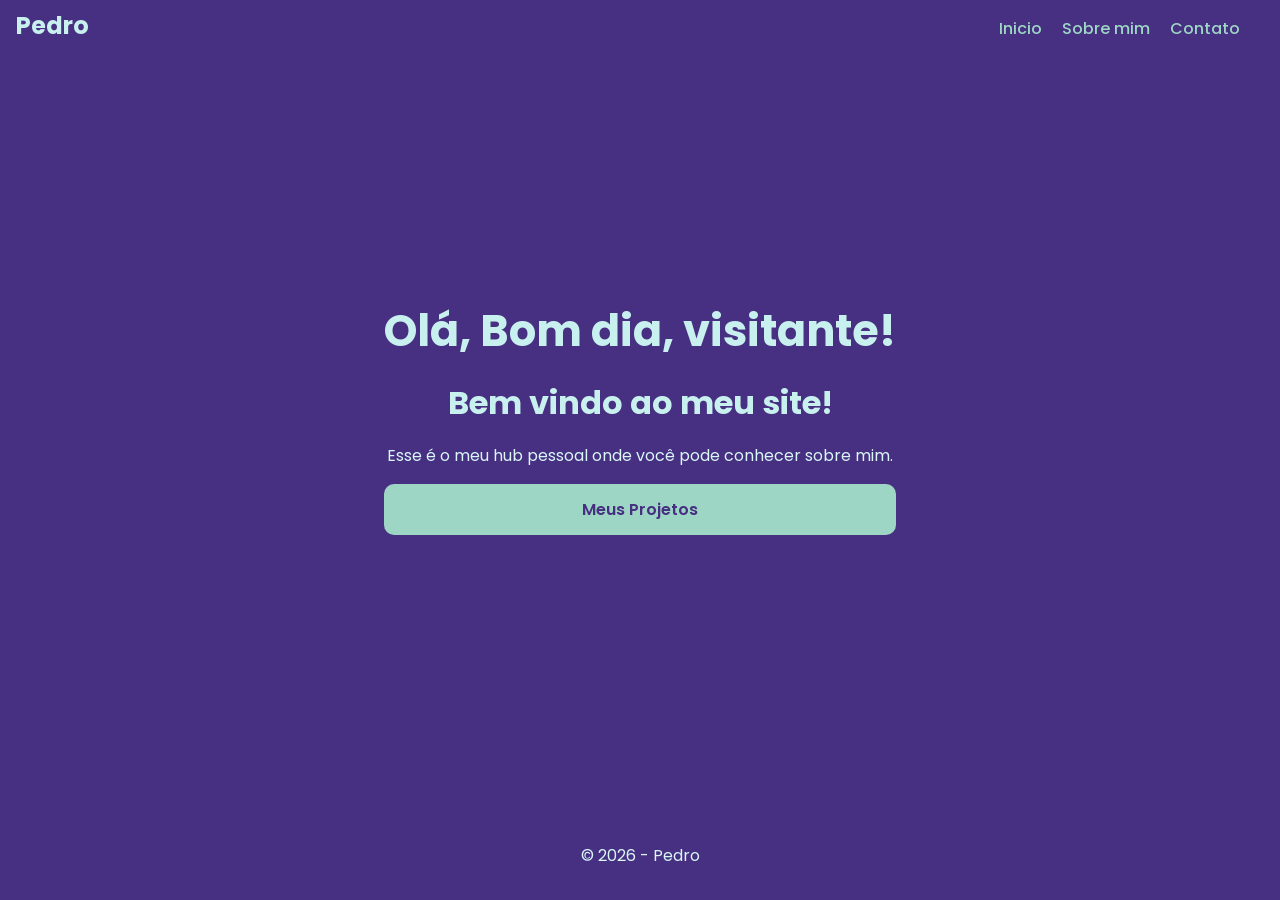
<file: index.html>
<!DOCTYPE html>
<html lang="en">
<head>
    <meta charset="UTF-8">
    <meta name="viewport" content="width=device-width, initial-scale=1.0">
    <title>Meu Hub</title>
    <link rel="stylesheet" href="style.css">
</head>
<body>
    <header>
        <div id="pedro">
           <h2>Pedro</h2> 
        </div>
        <section class="links">
            <nav>
            <a href="index.html">Inicio</a>
            <a href="sobre.html">Sobre mim</a>
            <a href="contato.html">Contato</a>
            </nav>
        </section>
    </header>
    <div class="home">
        <main>
           <section class="hero">
                <h1 id="saudacao">Olá, <span id="roleta-texto">Bom dia</span>, visitante!</h1> 
                <h2>Bem vindo ao meu site!</h2>
                <p>Esse é o meu hub pessoal onde você pode conhecer sobre mim.</p>
                <a class="botao" href="projetos.html">Meus Projetos</a>
                </section>
        </main>
        </div>
    <footer>
        <p>© 2026 - Pedro</p>
    </footer>
    <script>
        window.onload = function() {
           
            const textoVariante = document.getElementById("roleta-texto");
            
           
            const horaAtual = new Date().getHours();
            let saudacaoReal = "";

            if (horaAtual >= 5 && horaAtual < 12) {
                saudacaoReal = "Bom dia";
            } else if (horaAtual >= 12 && horaAtual < 18) {
                saudacaoReal = "Boa tarde";
            } else {
                saudacaoReal = "Boa noite";
            }

            
            const opcoes = ["Boa tarde", "Boa noite", "Bom dia"];
            let i = 0;
            
            
            const tempoTotalAnimacao = 1300; 
          
            const velocidadeTroca = 140; 

         
            const intervalo = setInterval(function() {
                textoVariante.textContent = opcoes[i];
                i = (i + 1) % opcoes.length;
            }, velocidadeTroca);

        
            setTimeout(function() {
                clearInterval(intervalo); 
                textoVariante.textContent = saudacaoReal;
            }, tempoTotalAnimacao);
        };
    </script>
</body>
</html>
</body>
</html>
</body>
</html>
</file>
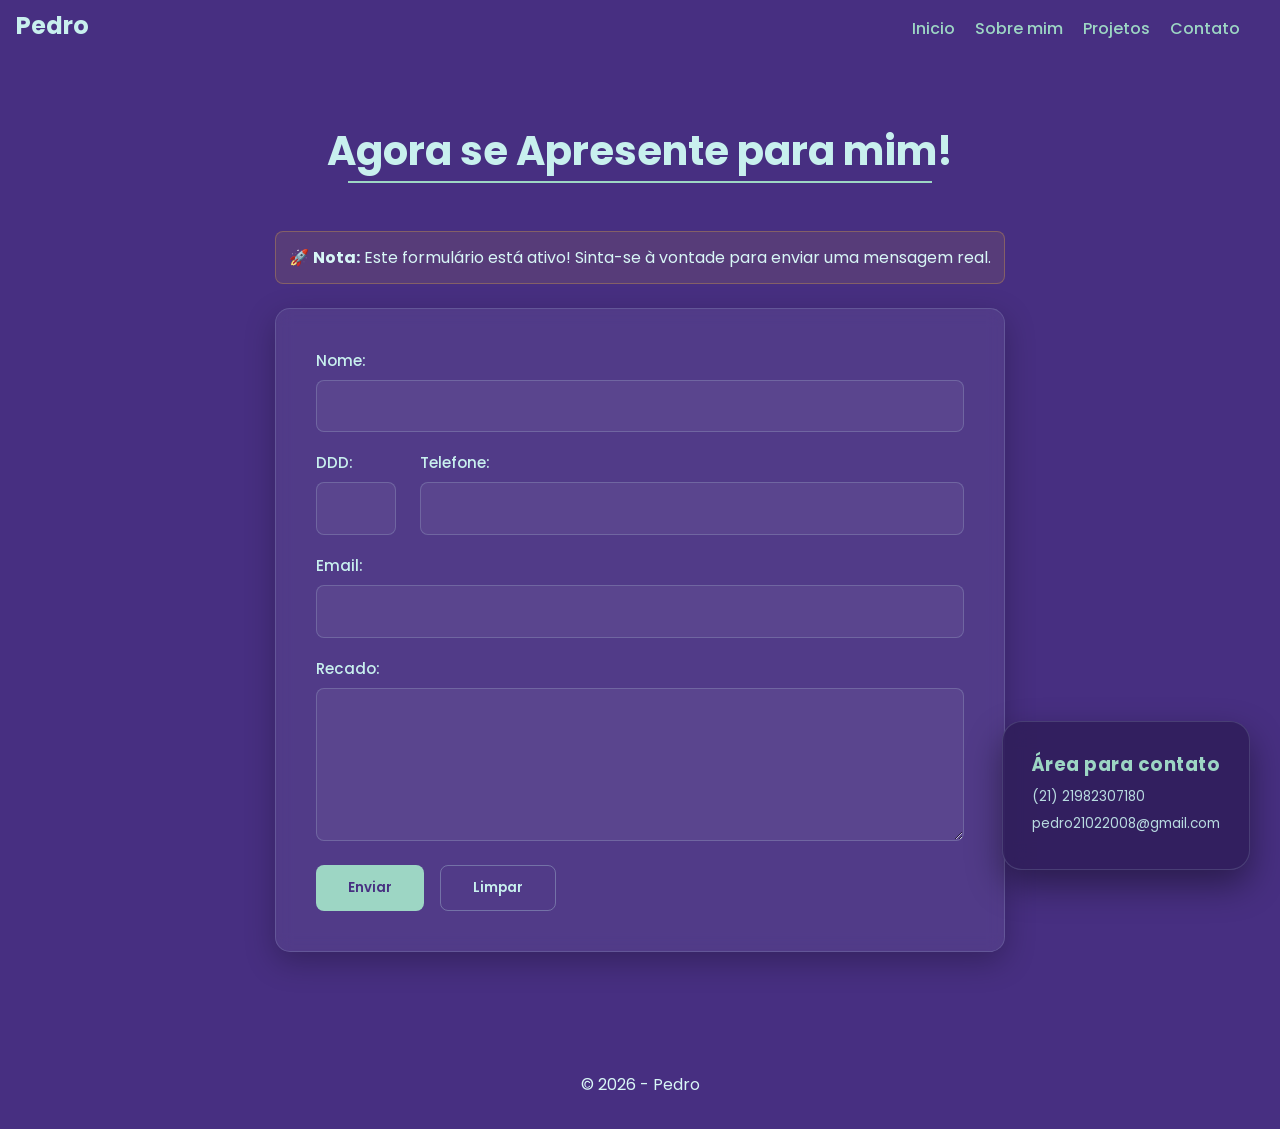
<file: contato.html>
<!DOCTYPE html>
<html lang="en">
<head>
    <meta charset="UTF-8">
    <meta name="viewport" content="width=device-width, initial-scale=1.0">
    <title>Meu Hub - Contato</title>
    <link rel="stylesheet" href="style.css">
</head>
<body>
    <header>
       <div id="pedro">
           <h2>Pedro</h2>
        </div>
        <section class="links">
            <nav>
                <a href="index.html">Inicio</a>
                <a href="sobre.html">Sobre mim</a>
                <a href="projetos.html">Projetos</a> 
                <a href="contato.html">Contato</a>
            </nav>
        </section>
    </header>

    <main>
        <div class="titulo-paginas">
            <h1>Agora se Apresente para mim!</h1>
            <hr class="linha-animada">
        </div>

        <div class="aviso-demonstrativo">
            <p>🚀 <strong>Nota:</strong> Este formulário está ativo! Sinta-se à vontade para enviar uma mensagem real.</p>
        </div>

        <form action="https://formspree.io/f/xdajenyl" method="POST" class="formulario-largo">
            
            <div class="campo">
                <label>Nome:</label>
                <input type="text" name="Nome" required>
            </div>

            <div class="linha-contato">
                <div class="campo campo-ddd">
                    <label>DDD:</label>
                    <input type="text" name="DDD" maxlength="2" required>
                </div>
                <div class="campo campo-tel">
                    <label>Telefone:</label>
                    <input type="text" name="Telefone" maxlength="9" required>
                </div>
            </div>

            <div class="campo">
                <label>Email:</label>
                <input type="email" name="Email" required> 
            </div>

            <div class="campo">
                <label>Recado:</label>
                <textarea name="Mensagem" rows="5" required></textarea>
            </div>

            <div class="botoes-form">
                <button type="submit">Enviar</button>
                <button type="reset">Limpar</button> 
            </div>
        </form>

        <div class="info-contato-flutuante">
            <h2>Área para contato</h2>
            <p>(21) 21982307180</p>
            <p>pedro21022008@gmail.com</p>
        </div>
    </main>

    <footer>
        <p>© 2026 - Pedro</p>
    </footer>
</body>
</html>
</file>
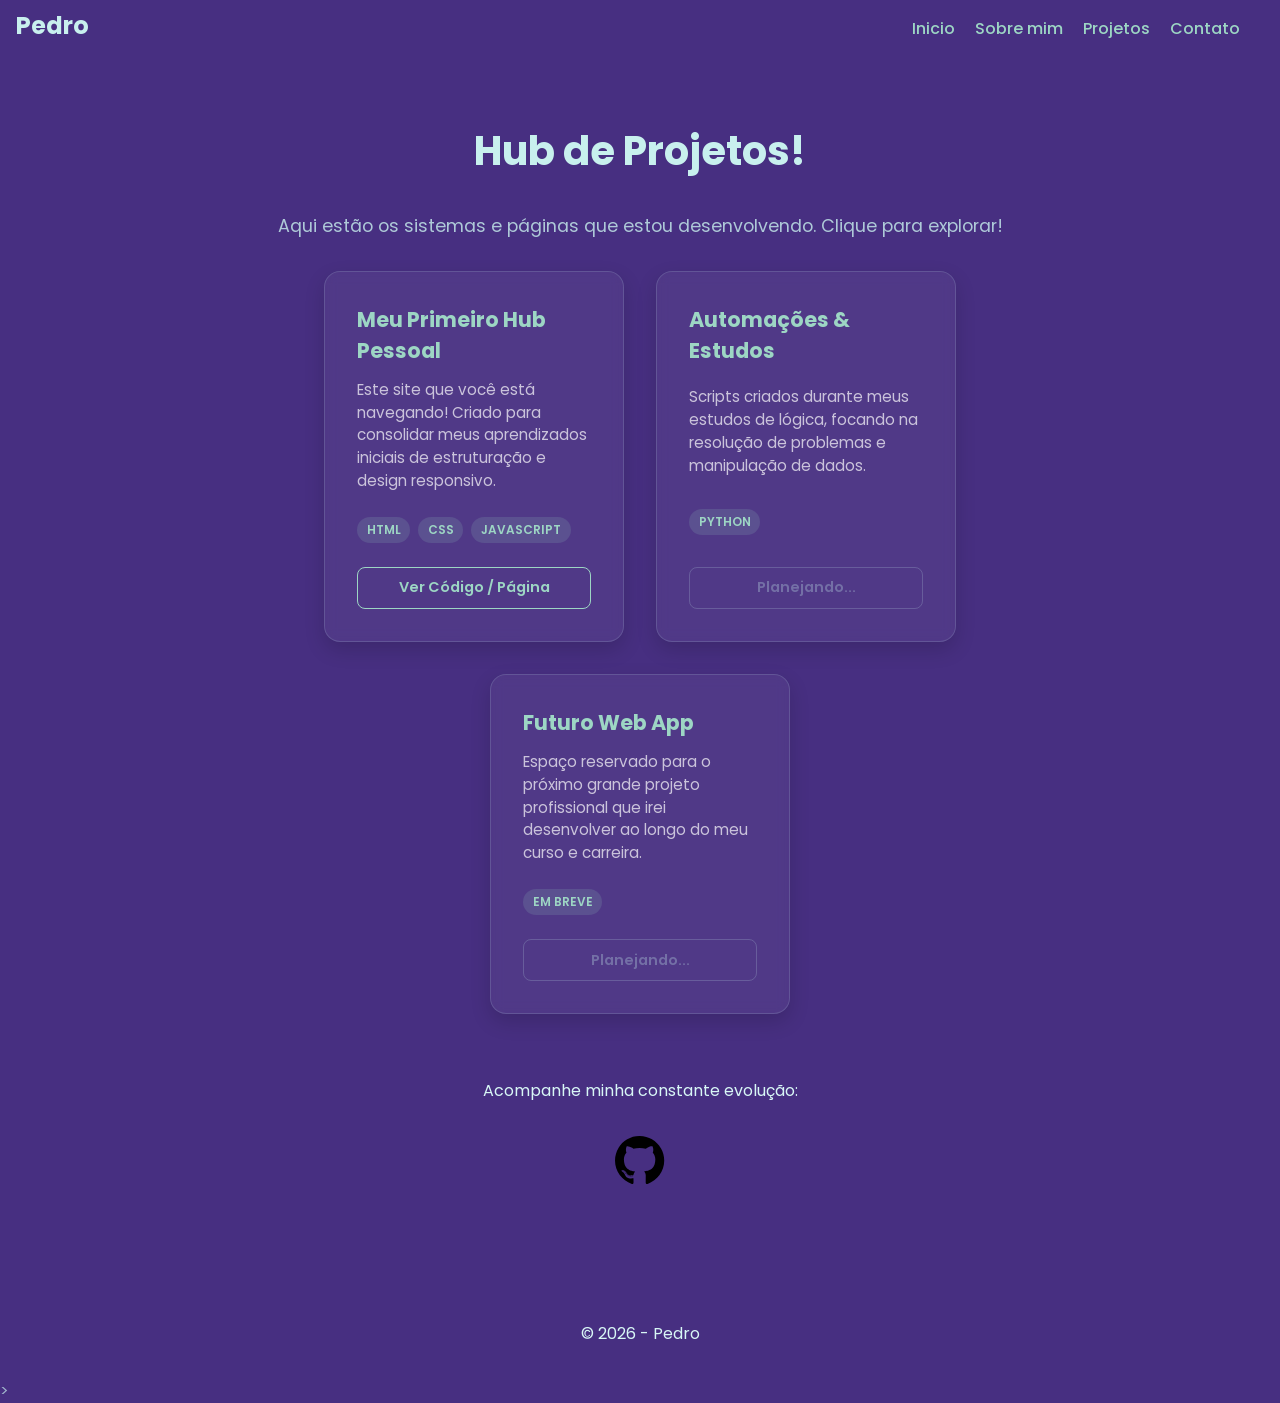
<file: projetos.html>
<!DOCTYPE html>
<html lang="en">
<head>
    <meta charset="UTF-8">
    <meta name="viewport" content="width=device-width, initial-scale=1.0">
    <title>Meu Hub - Projetos</title>
    <link rel="stylesheet" href="style.css">
</head>
 <body>
    <header>
        <div id="pedro">
           <h2>Pedro</h2>
        </div>
        <section class="links">
            <nav>
                <a href="index.html">Inicio</a>
                <a href="sobre.html">Sobre mim</a>
                <a href="projetos.html">Projetos</a> 
                <a href="contato.html">Contato</a>
            </nav>
        </section>
    </header>

    <main>
        <div class="titulo-paginas">
            <h1>Hub de Projetos!</h1>
        </div>
    
            <p class="subtitulo-projetos">Aqui estão os sistemas e páginas que estou desenvolvendo. Clique para explorar!</p>

        <div class="container-cards">
        
        <div class="card-projeto">
            <h3>Meu Primeiro Hub Pessoal</h3>
            <p>Este site que você está navegando! Criado para consolidar meus aprendizados iniciais de estruturação e design responsivo.</p>
            <div class="tags-linguagem">
                <span>HTML</span>
                <span>CSS</span>
                <span>JavaScript</span>
            </div>
            <a href="https://github.com/Pedro21022008/Primeiro-site" class="btn-projeto">Ver Código / Página</a>
        </div>

        <div class="card-projeto">
            <h3>Automações & Estudos</h3>
            <p>Scripts criados durante meus estudos de lógica, focando na resolução de problemas e manipulação de dados.</p>
            <div class="tags-linguagem">
                <span>PYTHON</span>
            </div>
           <a href="#/" class="btn-projeto desativado">Planejando...</a>
        </div>

        <div class="card-projeto">
            <h3>Futuro Web App</h3>
            <p>Espaço reservado para o próximo grande projeto profissional que irei desenvolver ao longo do meu curso e carreira.</p>
            <div class="tags-linguagem">
                <span>Em breve</span>
            </div>
            <a href="#/" class="btn-projeto desativado">Planejando...</a>
        </div>

        </div>

        <div class="github-secao">
            <p>Acompanhe minha constante evolução:</p>
            <a href="https://github.com/Pedro21022008" target="_blank">
            <img src="./imagens/github-svgrepo-com.svg" class="logo-github-projetos" alt="GitHub">
            </a>
        </div>
    </main>
    <footer>
        <p>© 2026 - Pedro</p>
    </footer>
</body>>
    
</body>
</html>
</file>
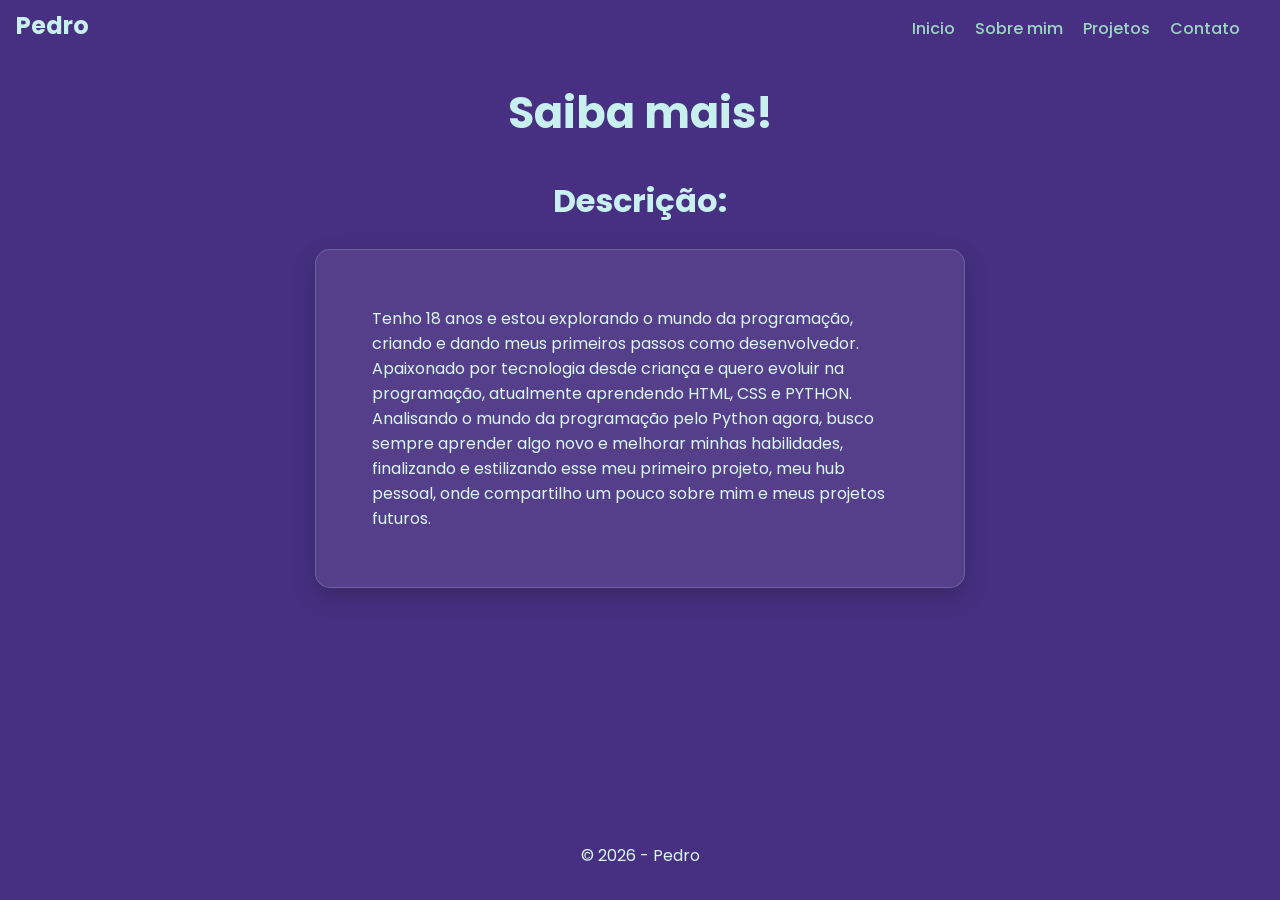
<file: sobre.html>
<!DOCTYPE html>
<html lang="en">
<head>
    <meta charset="UTF-8">
    <meta name="viewport" content="width=device-width, initial-scale=1.0">
    <title>Meu Hub - Sobre Mim</title>
     <link rel="stylesheet" href="style.css">
</head>
<body>
    <header>
        <div id="pedro">
           <h2>Pedro</h2>
        </div>
        <section class="links">
        <nav>
            <a href="index.html">Inicio</a>
            <a href="sobre.html">Sobre mim</a>
            <a href="projetos.html">Projetos</a> <a href="contato.html">Contato</a>
        </nav>
        </section>
    </header>
    <div class="saiba">
            <h1>Saiba mais!</h1>
        </div>
     <div id="desc">
                <h2>Descrição:</h2>
            </div>
    <section class="txtsobre">
        <main>
            <p>Tenho 18 anos e estou explorando o mundo da programação, criando e dando meus primeiros passos como desenvolvedor.
                Apaixonado por tecnologia desde criança e quero evoluir na programação, atualmente aprendendo HTML, CSS e PYTHON.
                Analisando o mundo da programação pelo Python agora, busco sempre aprender algo novo e melhorar minhas habilidades,
                finalizando e estilizando esse meu primeiro projeto, meu hub pessoal, onde compartilho um pouco sobre mim e meus projetos futuros.
                
            </p>
        </main>
        </section>
    <footer>
        <p>© 2026 - Pedro</p>
    </footer>
    
</body>
</html>
</file>
<file: style.css>
@import url('https://fonts.googleapis.com/css2?family=Poppins:ital,wght@0,100;0,200;0,300;0,400;0,500;0,600;0,700;0,800;0,900;1,100;1,200;1,300;1,400;1,500;1,600;1,700;1,800;1,900&display=swap');
* {
    box-sizing: border-box;
    margin: 0;
    padding: 0;
}
body {
    color: rgba(200, 240, 238, 0.685);
    font-family: Poppins, sans-serif;
    font-weight: 400;
    background-color: #472f81;

    display: flex;
    flex-direction: column;
    min-height: 100vh; 
}
.titulo-paginas {
    text-align: center;
    width: 100%;
    margin-top: 2rem;
    margin-bottom: 2rem;
}
.titulo-paginas h1 {
    font-size: 2.5rem;
    color: rgb(200, 240, 238);
}

header {
    display: flex;
    justify-content: space-between;
    align-items: center;
    padding: 1rem 2rem;
}
#pedro h2{
    position: absolute;
    top: 0.5rem;
    left: 1rem;
    font-size: 1.5rem;
    color: rgb(200, 240, 238);
}
h1, h2, p {
    color: rgb(200, 240, 238);
}

h1 { 
    font-size: 2.7rem; 
}

h2 { 
    font-size: 2rem; 
}

p { 
    color: rgb(216, 247, 246); 
    font-size: 1rem; 
}
.home {
    display: flex;
    justify-content: center;
    align-items: center;
    height: 80vh;
}
.home h1, 
.home h2, 
.home p {
    text-align: center;
}
main {
    padding: 2rem;
    max-width: 1000px;
    margin: 0 auto;
}
.hero {
    display: flex;
    flex-direction: column;
    text-align: center;
    gap: 1rem;
    max-width: 600px;
}
.botao {
    text-decoration: none;
    background-color: rgb(157, 214, 196);
    color: #472f81;
    padding: 0.8rem 1.4rem;
    border-radius: 10px;
    font-weight: 600;
    transition: 0.3s;
    text-align: center;
}
.botao:hover {
    transform: scale(1.05);
    background-color: rgb(200, 240, 238);
}
.links {
    display: inline-block;
    gap: 0.5rem;
}
.links a{
    text-decoration: none;
    font-weight: 500;
    color: rgb(157, 214, 196);
    padding: 0.5rem;
    border-radius: 10px;
    transition: 0.4s;
}
.links a:hover {
    background-color: rgb(163, 216, 212);
    color: #684ea3;
    font-weight: 550;
    transform: translateY(-2px);
}
.subtitulo-projetos {
    text-align: center;
    margin-bottom: 2rem;
    color: rgba(200, 240, 238, 0.8);
    font-size: 1.1rem;
}
.container-cards {
    display: flex;
    flex-direction: row;      
    justify-content: center;   
    align-items: stretch;      
    gap: 2rem;                 
    margin: 2rem auto 4rem auto;
    max-width: 1200px;
    width: 100%;
    flex-wrap: wrap;         
}
.card-projeto {
    background-color: rgba(255, 255, 255, 0.05);
    border: 1px solid rgba(200, 240, 238, 0.15);
    border-radius: 16px;
    padding: 2rem;
    width: 300px;              
    display: flex;
    flex-direction: column;
    justify-content: space-between;
    transition: all 0.4s cubic-bezier(0.175, 0.885, 0.32, 1.275);
    backdrop-filter: blur(6px);
    box-shadow: 0 8px 20px rgba(0, 0, 0, 0.15);
}
.card-projeto h3 {
    color: rgb(157, 214, 196);
    font-size: 1.3rem;
    margin-bottom: 0.8rem;
}

.card-projeto p {
    color: rgba(255, 255, 255, 0.7);
    font-size: 0.95rem;
    line-height: 1.5;
    margin-bottom: 1.5rem;
}

.card-projeto:hover {
    transform: translateY(-8px);
    background-color: rgba(255, 255, 255, 0.08);
    border-color: rgb(157, 214, 196);
    box-shadow: 0 12px 28px rgba(157, 214, 196, 0.15);
}


.tags-linguagem {
    display: flex;
    gap: 0.5rem;
    flex-wrap: wrap;
    margin-bottom: 1.5rem;
}
.tags-linguagem span {
    background-color: rgba(157, 214, 196, 0.15);
    color: rgb(157, 214, 196);
    padding: 0.25rem 0.6rem;
    border-radius: 20px;
    font-size: 0.75rem;
    font-weight: 600;
    text-transform: uppercase;
}
.btn-projeto {
    text-decoration: none;
    text-align: center;
    background-color: transparent;
    border: 1px solid rgb(157, 214, 196);
    color: rgb(157, 214, 196);
    padding: 0.6rem;
    border-radius: 8px;
    font-size: 0.9rem;
    font-weight: 600;
    transition: all 0.3s ease;
}
.btn-projeto:hover:not(.desativado) {
    background-color: rgb(157, 214, 196);
    color: #472f81;
}

.btn-projeto.desativado {
    border-color: rgba(200, 240, 238, 0.2);
    color: rgba(200, 240, 238, 0.3);
    cursor: not-allowed;
}

.github-secao {
    text-align: center;
    margin-bottom: 5rem;
}

.github-secao p {
    margin-bottom: 1rem;
    font-size: 1rem;
}

.logo-github-projetos {
    width: 50px;
    transition: transform 0.3s ease;
}

.logo-github-projetos:hover {
    transform: rotate(360deg) scale(1.1);
}
.saiba, #desc {
    text-align: center;
    margin: 1.5rem auto 0.5rem auto;
}
.txtsobre {
    max-width: 650px;
    margin: 1rem auto 3rem auto;
    background-color: rgba(255, 255, 255, 0.08); 
    border: 1px solid rgba(200, 240, 238, 0.2); 
    border-radius: 15px;
    box-shadow: 0px 8px 24px rgba(0, 0, 0, 0.2);
    transition: transform 0.3s ease, box-shadow 0.3s ease, background-color 0.3s ease;
    padding: 1.5rem;
    font-size: 1.15rem;
}
.txtsobre:hover {
    transform: scale(1.03); 
    background-color: rgba(255, 255, 255, 0.12); 
    box-shadow: 0px 12px 30px rgba(0, 0, 0, 0.4);
}
main li {
    list-style: none;
    background: rgba(255, 255, 255, 0.05);
    margin: 1rem auto;
    padding: 1rem;
    border-radius: 8px;
    max-width: 600px;
    text-align: center;
    border: 1px solid rgba(200, 240, 238, 0.1);
}
main a img {
    width: 8%;
    display: block;
    margin: 2rem auto;
    transition: transform 0.3s;
}
main a img:hover {
    transform: scale(1.1);
}
.formulario-largo {
    max-width: 650px;
    margin: 3rem auto;
    padding: 2.5rem;
    background-color: rgba(255, 255, 255, 0.06);
    border: 1px solid rgba(200, 240, 238, 0.15);
    border-radius: 15px;
    box-shadow: 0px 10px 30px rgba(0, 0, 0, 0.25);
    backdrop-filter: blur(8px);
    
    
    text-align: left; 
}


.campo {
    display: flex;
    flex-direction: column; 
    margin-bottom: 1.2rem;   
}

.campo label {
    font-size: 0.95rem;
    font-weight: 500;
    color: rgb(200, 240, 238);
    margin-bottom: 0.5rem;   
}
.formulario-largo input[type="text"],
.formulario-largo textarea {
    width: 100%;
    background-color: rgba(0, 0, 0, 0.2);
    border: 1px solid rgba(200, 240, 238, 0.25);
    border-radius: 8px;
    padding: 0.75rem;
    color: #fff;
    font-family: 'Poppins', sans-serif;
    font-size: 1rem;
    outline: none;
    transition: all 0.3s ease;
}
.formulario-largo input[type="text"],
.formulario-largo input[type="email"],
.formulario-largo textarea {
    width: 100%;
    padding: 0.8rem;
    background: rgba(255, 255, 255, 0.05);
    border: 1px solid rgba(200, 240, 238, 0.2);
    border-radius: 8px;
    color: rgb(200, 240, 238);
    font-family: inherit;
    font-size: 1rem;
    outline: none;
    transition: border-color 0.3s ease;
}
.linha-contato {
    display: flex;
    gap: 1.5rem;
    width: 100%;
}
.campo-ddd {
    width: 80px; 
}

.campo-tel {
    flex: 1;
}

.botoes-form {
    display: flex;
    gap: 1rem;
    margin-top: 1.5rem;
}

.formulario-largo button {
    padding: 0.75rem 2rem;
    border: none;
    border-radius: 8px;
    font-weight: 600;
    font-family: 'Poppins', sans-serif;
    cursor: pointer;
    transition: transform 0.2s, opacity 0.2s;
}

.formulario-largo button[type="submit"] {
    background-color: rgb(157, 214, 196);
    color: #472f81;
}

.formulario-largo button[type="reset"] {
    background-color: transparent;
    color: rgb(200, 240, 238);
    border: 1px solid rgba(200, 240, 238, 0.3);
}

.formulario-largo button:hover {
    transform: translateY(-2px);
    opacity: 0.9;
}
.titulo-contato {
    text-align: center;
    margin-top: 2rem;
    width: 100%;
}

.titulo-contato h1 {
    font-size: 2.5rem;
    margin-bottom: 1rem;
}
.linha-animada {
    border: 0;
    height: 2px;
    background: rgb(157, 214, 196); 
    max-width: 80%;
    margin: 0 auto 3rem auto;

    animation: expandirLinha 1.5s ease-out forwards;
    transform-origin: left;
}
@keyframes expandirLinha {
    0% {
        transform: scaleX(0); 
    }
    100% {
        transform: scaleX(1); 
    }
}
.info-contato-flutuante {
    position: fixed;
    bottom: 30px;
    right: 30px;
    background: rgba(45, 28, 87, 0.80);  
    border: 1px solid rgba(200, 240, 238, 0.15);
    padding: 1.8rem;                     
    border-radius: 20px;
    box-shadow: 0px 15px 35px rgba(0, 0, 0, 0.4);
    z-index: 999;
    backdrop-filter: blur(12px);        
    transition: all 0.3s ease;
}
.info-contato-flutuante:hover {
    transform: translateY(-5px);
    border-color: rgba(157, 214, 196, 0.4);
}
.info-contato-flutuante h2 {
    font-size: 1.15rem;
    letter-spacing: 0.5px;
    margin-bottom: 0.6rem;
    color: rgb(157, 214, 196);
}
.info-contato-flutuante p {
    font-size: 0.85rem;
    color: rgba(200, 240, 238, 0.9);
    margin-bottom: 0.4rem;
}
footer {
   
    margin-top: auto; 
    
    width: 100%;
    text-align: center;
    padding: 1.5rem 0;
    color: rgb(200, 240, 238);
    font-size: 0.9rem;
    
    background-color: transparent; 
    
    margin-bottom: 0.5rem;
}
.aviso-demonstrativo {
    max-width: 650px;
    margin: 1rem auto -2rem auto; 
    padding: 1rem;
    background-color: rgba(235, 179, 58, 0.1); 
    border: 1px solid rgba(235, 179, 58, 0.3);
    border-radius: 8px;
    text-align: center;
}
.aviso-demonstrativo {
    max-width: 850px;      
    margin: 0.5rem auto 1.5rem auto; 
    padding: 0.8rem;
    background-color: rgba(235, 179, 58, 0.1);
    border: 1px solid rgba(235, 179, 58, 0.3);
    border-radius: 8px;
    text-align: center;
}
.formulario-largo {
    max-width: 850px;       
    margin: 0 auto 4rem auto; 
    padding: 2.5rem;
    background-color: rgba(255, 255, 255, 0.06);
    border: 1px solid rgba(200, 240, 238, 0.15);
    border-radius: 15px;
    box-shadow: 0px 10px 30px rgba(0, 0, 0, 0.25);
    backdrop-filter: blur(8px);
    text-align: left; 
}
</file>
